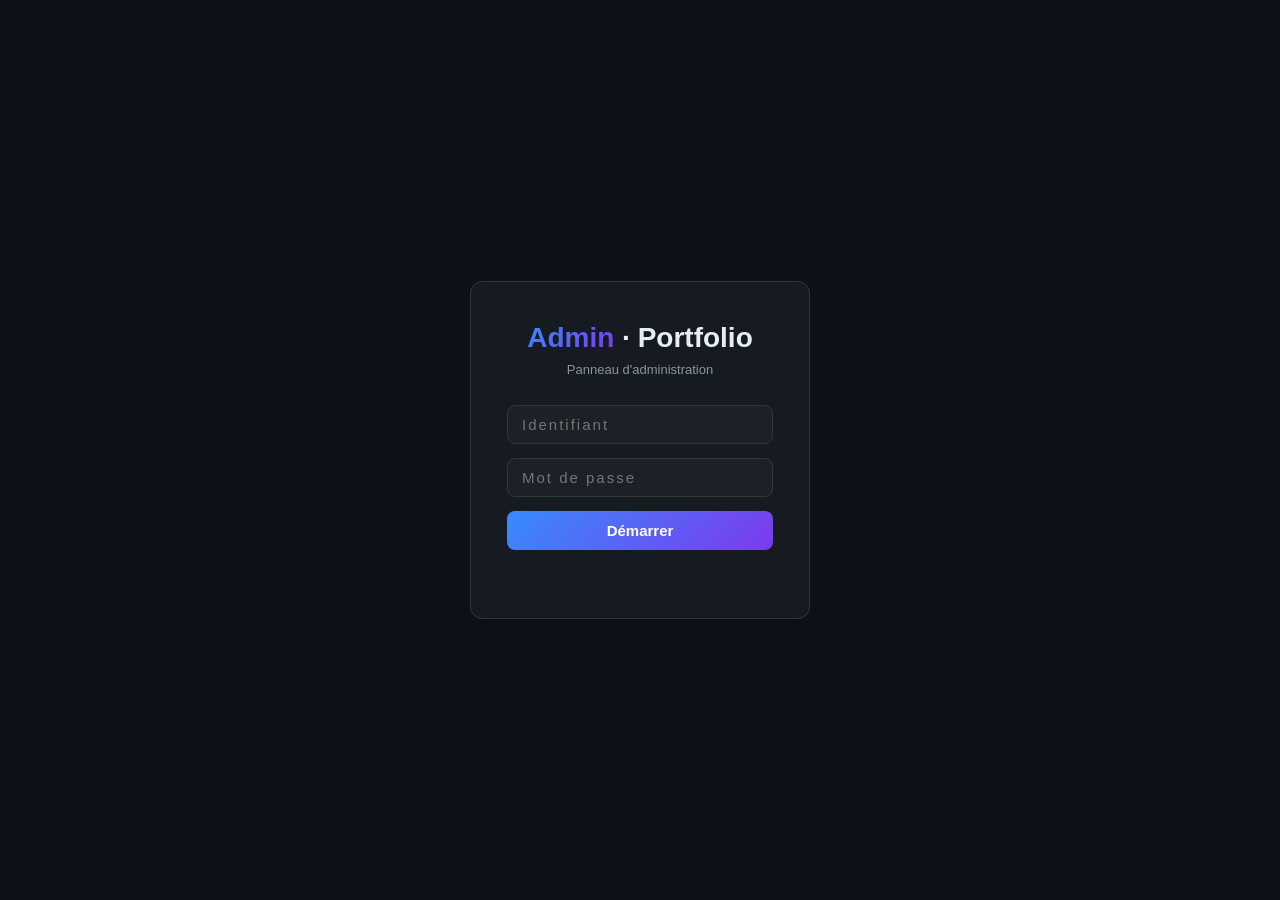
<file: admin.html>
<!DOCTYPE html>
<html lang="fr">
<head>
  <meta charset="UTF-8" />
  <meta name="viewport" content="width=device-width, initial-scale=1.0" />
  <meta name="robots" content="noindex, nofollow" />
  <title>Admin — Portfolio Raphael TILACDHARY JEAN</title>
  <style>
    *, *::before, *::after { box-sizing: border-box; margin: 0; padding: 0; }
    :root {
      --bg: #0d1117;
      --surface: #161b22;
      --surface2: #1c2128;
      --border: #30363d;
      --primary: #388bfd;
      --primary-h: #58a6ff;
      --accent: #3fb950;
      --warn: #d29922;
      --danger: #f85149;
      --text: #e6edf3;
      --muted: #8b949e;
      --gradient: linear-gradient(135deg, #388bfd 0%, #7c3aed 100%);
      --sidebar-w: 230px;
    }
    body { background: var(--bg); color: var(--text); font-family: -apple-system, BlinkMacSystemFont, 'Segoe UI', sans-serif; font-size: 14px; min-height: 100vh; }

    /* ── Login ── */
    #loginScreen {
      display: flex; align-items: center; justify-content: center;
      min-height: 100vh; background: var(--bg);
    }
    .login-card {
      background: var(--surface); border: 1px solid var(--border); border-radius: 12px;
      padding: 40px 36px; width: 340px; text-align: center;
    }
    .login-logo { font-size: 28px; font-weight: 700; margin-bottom: 8px; }
    .login-logo span { background: var(--gradient); -webkit-background-clip: text; -webkit-text-fill-color: transparent; }
    .login-sub { color: var(--muted); margin-bottom: 28px; font-size: 13px; }
    .login-input {
      width: 100%; padding: 10px 14px; background: var(--surface2);
      border: 1px solid var(--border); border-radius: 8px; color: var(--text);
      font-size: 15px; outline: none; margin-bottom: 14px; letter-spacing: 2px;
      transition: border-color .2s;
    }
    .login-input:focus { border-color: var(--primary); }
    .login-btn {
      width: 100%; padding: 11px; background: var(--gradient); border: none;
      border-radius: 8px; color: #fff; font-size: 15px; font-weight: 600;
      cursor: pointer; transition: opacity .2s;
    }
    .login-btn:hover { opacity: .88; }
    .login-error { color: var(--danger); font-size: 13px; margin-top: 10px; min-height: 18px; }

    /* ── Admin layout ── */
    #adminApp { display: none; }
    .admin-layout { display: flex; min-height: 100vh; }

    /* ── Sidebar ── */
    .sidebar {
      width: var(--sidebar-w); background: var(--surface); border-right: 1px solid var(--border);
      display: flex; flex-direction: column; position: fixed; top: 0; left: 0; height: 100vh;
      z-index: 100;
    }
    .sidebar-logo {
      padding: 20px 18px 16px; font-weight: 700; font-size: 15px;
      border-bottom: 1px solid var(--border);
      background: var(--gradient); -webkit-background-clip: text; -webkit-text-fill-color: transparent;
    }
    .sidebar-nav { flex: 1; padding: 10px 0; overflow-y: auto; }
    .nav-item {
      display: flex; align-items: center; gap: 10px; padding: 10px 18px;
      cursor: pointer; border-radius: 0; transition: background .15s; color: var(--muted);
      font-size: 14px; border: none; background: none; width: 100%; text-align: left;
    }
    .nav-item:hover { background: var(--surface2); color: var(--text); }
    .nav-item.active { background: rgba(56,139,253,.15); color: var(--primary); font-weight: 600; }
    .nav-icon { font-size: 16px; min-width: 20px; }
    .sidebar-bottom {
      padding: 14px; border-top: 1px solid var(--border); display: flex; flex-direction: column; gap: 8px;
    }
    .sidebar-bottom a, .sidebar-bottom button {
      display: block; width: 100%; padding: 8px 12px; border-radius: 7px; font-size: 13px;
      text-align: center; text-decoration: none; cursor: pointer;
      transition: opacity .2s;
    }
    .btn-logout {
      background: rgba(248,81,73,.15); border: 1px solid rgba(248,81,73,.35);
      color: var(--danger); font-weight: 600;
    }
    .btn-logout:hover { opacity: .8; }
    .btn-view {
      background: rgba(56,139,253,.12); border: 1px solid rgba(56,139,253,.3);
      color: var(--primary); font-weight: 500;
    }
    .btn-view:hover { opacity: .8; }

    /* ── Main content ── */
    .main-content {
      margin-left: var(--sidebar-w); flex: 1; padding: 28px 32px;
      max-width: calc(100vw - var(--sidebar-w)); overflow-x: hidden;
    }
    .section-title { font-size: 22px; font-weight: 700; margin-bottom: 6px; }
    .section-sub { color: var(--muted); font-size: 13px; margin-bottom: 24px; }

    /* ── Cards ── */
    .card {
      background: var(--surface); border: 1px solid var(--border); border-radius: 10px;
      padding: 20px 22px; margin-bottom: 18px;
    }
    .card-title { font-weight: 600; font-size: 15px; margin-bottom: 14px; }

    /* ── Tunnel section ── */
    .tunnel-status-card {
      background: var(--surface); border: 1px solid var(--border); border-radius: 12px;
      padding: 28px; display: flex; align-items: center; gap: 18px; margin-bottom: 20px;
    }
    .status-dot { width: 14px; height: 14px; border-radius: 50%; flex-shrink: 0; }
    .status-dot.red { background: var(--danger); box-shadow: 0 0 8px var(--danger); }
    .status-dot.yellow { background: var(--warn); box-shadow: 0 0 8px var(--warn); animation: pulse 1s infinite; }
    .status-dot.green { background: var(--accent); box-shadow: 0 0 8px var(--accent); }
    @keyframes pulse { 0%,100%{opacity:1}50%{opacity:.4} }
    .status-text { font-size: 18px; font-weight: 600; }
    .status-sub { color: var(--muted); font-size: 13px; margin-top: 2px; }
    .tunnel-url-box {
      background: var(--surface2); border: 1px solid var(--accent); border-radius: 8px;
      padding: 14px 18px; font-family: monospace; font-size: 15px; color: var(--accent);
      margin-bottom: 16px; word-break: break-all;
    }
    .tunnel-actions { display: flex; gap: 10px; flex-wrap: wrap; }
    .btn { padding: 10px 20px; border-radius: 8px; font-size: 14px; font-weight: 600; cursor: pointer; border: none; transition: opacity .2s; }
    .btn:hover { opacity: .85; }
    .btn-primary { background: var(--gradient); color: #fff; }
    .btn-success { background: var(--accent); color: #0d1117; }
    .btn-danger { background: var(--danger); color: #fff; }
    .btn-outline { background: transparent; border: 1px solid var(--border); color: var(--text); }
    .btn-sm { padding: 6px 12px; font-size: 13px; }
    .spinner {
      display: inline-block; width: 18px; height: 18px; border: 2px solid rgba(255,255,255,.3);
      border-top-color: #fff; border-radius: 50%; animation: spin .6s linear infinite; vertical-align: middle;
    }
    @keyframes spin { to { transform: rotate(360deg); } }
    .tunnel-error-msg {
      background: rgba(248,81,73,.1); border: 1px solid rgba(248,81,73,.35);
      border-radius: 8px; padding: 14px; color: var(--danger); font-size: 13px; line-height: 1.6;
    }
    .tunnel-error-msg a { color: var(--primary); }

    /* ── Projects list ── */
    .proj-list { display: flex; flex-direction: column; gap: 10px; }
    .proj-row {
      background: var(--surface2); border: 1px solid var(--border); border-radius: 8px;
      padding: 12px 14px; display: flex; align-items: center; gap: 12px;
      cursor: grab; transition: box-shadow .15s;
    }
    .proj-row.drag-over { box-shadow: 0 0 0 2px var(--primary); }
    .drag-handle { color: var(--muted); font-size: 18px; cursor: grab; user-select: none; }
    .proj-icon { font-size: 20px; min-width: 28px; text-align: center; }
    .proj-info { flex: 1; min-width: 0; }
    .proj-title-row { font-weight: 600; font-size: 14px; }
    .proj-cats { display: flex; gap: 5px; margin-top: 4px; flex-wrap: wrap; }
    .cat-badge {
      background: rgba(56,139,253,.15); border: 1px solid rgba(56,139,253,.3);
      color: var(--primary); border-radius: 4px; padding: 1px 7px; font-size: 11px;
    }
    .proj-actions { display: flex; align-items: center; gap: 8px; }
    /* Toggle switch */
    .toggle-wrap { display: flex; align-items: center; gap: 6px; }
    .toggle { position: relative; display: inline-block; width: 38px; height: 22px; }
    .toggle input { opacity: 0; width: 0; height: 0; }
    .toggle-slider {
      position: absolute; cursor: pointer; top: 0; left: 0; right: 0; bottom: 0;
      background: var(--border); border-radius: 22px; transition: .2s;
    }
    .toggle-slider::before {
      position: absolute; content: ""; height: 16px; width: 16px; left: 3px; bottom: 3px;
      background: var(--text); border-radius: 50%; transition: .2s;
    }
    input:checked + .toggle-slider { background: var(--accent); }
    input:checked + .toggle-slider::before { transform: translateX(16px); }
    .toggle-lbl { font-size: 12px; color: var(--muted); }
    .btn-edit { background: rgba(56,139,253,.15); border: 1px solid rgba(56,139,253,.3); color: var(--primary); }
    .btn-delete { background: rgba(248,81,73,.12); border: 1px solid rgba(248,81,73,.3); color: var(--danger); }
    .add-proj-btn { margin-bottom: 16px; }

    /* ── Modal ── */
    .modal-overlay {
      position: fixed; inset: 0; background: rgba(0,0,0,.7); z-index: 999;
      display: flex; align-items: flex-start; justify-content: center;
      padding: 24px 16px; overflow-y: auto;
    }
    .modal-box {
      background: var(--surface); border: 1px solid var(--border); border-radius: 12px;
      width: 100%; max-width: 680px; padding: 28px; position: relative;
      margin: auto;
    }
    .modal-title { font-size: 18px; font-weight: 700; margin-bottom: 22px; }
    .modal-close {
      position: absolute; top: 16px; right: 16px; background: none; border: none;
      color: var(--muted); font-size: 20px; cursor: pointer; line-height: 1;
    }
    .modal-close:hover { color: var(--text); }
    .form-group { margin-bottom: 16px; }
    .form-label { display: block; font-size: 13px; color: var(--muted); margin-bottom: 6px; font-weight: 500; }
    .form-input, .form-textarea, .form-select {
      width: 100%; padding: 9px 12px; background: var(--surface2);
      border: 1px solid var(--border); border-radius: 7px; color: var(--text);
      font-size: 14px; outline: none; transition: border-color .15s; font-family: inherit;
    }
    .form-input:focus, .form-textarea:focus, .form-select:focus { border-color: var(--primary); }
    .form-textarea { resize: vertical; min-height: 80px; }
    .form-row { display: grid; grid-template-columns: 1fr 1fr; gap: 14px; }
    .checkbox-grid { display: flex; gap: 10px; flex-wrap: wrap; margin-top: 4px; }
    .checkbox-item { display: flex; align-items: center; gap: 6px; cursor: pointer; font-size: 13px; }
    .checkbox-item input { accent-color: var(--primary); }
    /* Tag input */
    .tag-input-wrap {
      background: var(--surface2); border: 1px solid var(--border); border-radius: 7px;
      padding: 6px 8px; display: flex; flex-wrap: wrap; gap: 6px; min-height: 40px;
      cursor: text;
    }
    .tag-input-wrap:focus-within { border-color: var(--primary); }
    .tag-chip {
      background: rgba(56,139,253,.2); border: 1px solid rgba(56,139,253,.4);
      color: var(--primary); border-radius: 5px; padding: 2px 8px; font-size: 12px;
      display: flex; align-items: center; gap: 4px; cursor: pointer;
    }
    .tag-chip:hover { background: rgba(248,81,73,.2); border-color: rgba(248,81,73,.4); color: var(--danger); }
    .tag-input {
      border: none; background: none; color: var(--text); font-size: 13px;
      outline: none; min-width: 80px; flex: 1;
    }
    /* Dynamic rows */
    .dyn-rows { display: flex; flex-direction: column; gap: 8px; }
    .dyn-row { display: flex; align-items: center; gap: 8px; }
    .dyn-row .form-input { flex: 1; }
    .btn-remove-row {
      background: rgba(248,81,73,.12); border: 1px solid rgba(248,81,73,.3);
      color: var(--danger); border-radius: 5px; padding: 5px 10px; cursor: pointer;
      font-size: 13px; flex-shrink: 0;
    }
    .btn-add-row {
      background: rgba(56,139,253,.1); border: 1px solid rgba(56,139,253,.3);
      color: var(--primary); border-radius: 5px; padding: 6px 12px; cursor: pointer;
      font-size: 13px; margin-top: 6px;
    }
    .modal-footer { display: flex; gap: 10px; justify-content: flex-end; margin-top: 24px; padding-top: 18px; border-top: 1px solid var(--border); }

    /* ── Theme section ── */
    .theme-grid { display: grid; grid-template-columns: repeat(auto-fill, minmax(240px, 1fr)); gap: 14px; }
    .color-row {
      background: var(--surface2); border: 1px solid var(--border); border-radius: 8px;
      padding: 12px 14px; display: flex; align-items: center; gap: 12px;
    }
    .color-preview { width: 36px; height: 36px; border-radius: 7px; border: 1px solid var(--border); flex-shrink: 0; cursor: pointer; }
    .color-info { flex: 1; min-width: 0; }
    .color-lbl { font-size: 12px; color: var(--muted); margin-bottom: 4px; }
    .color-hex {
      background: var(--surface); border: 1px solid var(--border); border-radius: 5px;
      color: var(--text); font-family: monospace; font-size: 13px;
      padding: 4px 8px; width: 100%; outline: none;
    }
    .color-hex:focus { border-color: var(--primary); }
    .preset-bar { display: flex; gap: 8px; flex-wrap: wrap; margin-bottom: 18px; }
    .preset-btn {
      background: var(--surface2); border: 1px solid var(--border); border-radius: 7px;
      padding: 7px 14px; font-size: 13px; color: var(--text); cursor: pointer;
    }
    .preset-btn:hover { border-color: var(--primary); color: var(--primary); }
    .preview-toggle-row { display: flex; align-items: center; gap: 10px; margin-bottom: 18px; font-size: 14px; }

    /* ── Fields section (Hero / About) ── */
    .fields-grid { display: grid; grid-template-columns: 1fr 1fr; gap: 14px; }
    @media (max-width: 600px) { .fields-grid, .form-row { grid-template-columns: 1fr; } }

    /* ── Security section ── */
    .security-card { max-width: 420px; }

    /* ── Toast ── */
    #adminToast {
      position: fixed; bottom: 24px; right: 24px; z-index: 9999;
      background: var(--surface2); border: 1px solid var(--border); border-radius: 9px;
      padding: 13px 20px; font-size: 14px; color: var(--text);
      box-shadow: 0 4px 20px rgba(0,0,0,.5);
      transform: translateY(80px); opacity: 0; transition: all .3s; pointer-events: none;
    }
    #adminToast.show { transform: translateY(0); opacity: 1; }
    #adminToast.success { border-color: var(--accent); }
    #adminToast.error { border-color: var(--danger); }

    /* ── Save button ── */
    .save-btn-row { margin-top: 20px; display: flex; gap: 10px; }
  </style>
</head>
<body>

<!-- ═══════════════════════════════════════════════════════
     LOGIN SCREEN
═══════════════════════════════════════════════════════ -->
<div id="loginScreen">
  <div class="login-card">
    <div class="login-logo"><span>Admin</span> · Portfolio</div>
    <div class="login-sub">Panneau d'administration</div>
    <input id="loginUser" class="login-input" type="text" placeholder="Identifiant" autocomplete="username" />
    <input id="loginPwd" class="login-input" type="password" placeholder="Mot de passe" autocomplete="current-password" />
    <button class="login-btn" onclick="doLogin()">Démarrer</button>
    <div id="loginError" class="login-error"></div>
  </div>
</div>

<!-- ═══════════════════════════════════════════════════════
     ADMIN APP
═══════════════════════════════════════════════════════ -->
<div id="adminApp">
  <div class="admin-layout">

    <!-- Sidebar -->
    <aside class="sidebar">
      <div class="sidebar-logo">Admin · Portfolio</div>
      <nav class="sidebar-nav">
        <button class="nav-item active" onclick="showSection('rapport')">
          <span class="nav-icon">📄</span> Rapport de stage
        </button>
        <button class="nav-item" onclick="showSection('projets')">
          <span class="nav-icon">📋</span> Projets
        </button>
        <button class="nav-item" onclick="showSection('theme')">
          <span class="nav-icon">🎨</span> Thème
        </button>
        <button class="nav-item" onclick="showSection('hero')">
          <span class="nav-icon">🏠</span> Héro
        </button>
        <button class="nav-item" onclick="showSection('about')">
          <span class="nav-icon">👤</span> À propos
        </button>
        <button class="nav-item" onclick="showSection('security')">
          <span class="nav-icon">🔑</span> Sécurité
        </button>
      </nav>
      <div class="sidebar-bottom">
        <a href="." target="_blank" class="btn-view">🌐 Voir le portfolio</a>
        <button onclick="doLogout()" class="btn-logout">Déconnexion</button>
      </div>
    </aside>

    <!-- Main -->
    <main class="main-content" id="mainContent">
      <p style="color:var(--muted)">Chargement…</p>
    </main>

  </div>
</div>

<!-- Modal projet -->
<div id="projModal" class="modal-overlay" style="display:none" onclick="if(event.target===this)closeProjModal()">
  <div class="modal-box">
    <button class="modal-close" onclick="closeProjModal()">✕</button>
    <div class="modal-title" id="projModalTitle">Modifier le projet</div>
    <div id="projModalBody"></div>
    <div class="modal-footer">
      <button class="btn btn-outline" onclick="closeProjModal()">Annuler</button>
      <button class="btn btn-primary" onclick="saveProjModal()">Enregistrer</button>
    </div>
  </div>
</div>

<!-- Toast -->
<div id="adminToast"></div>

<script>
/* ═══════════════════════════════════════════════════════
   STATE
═══════════════════════════════════════════════════════ */
let config = null;
let token = sessionStorage.getItem('admin_token');
let currentSection = 'rapport';
let _editingProjIdx = null;
let _livePreview = false;

/* ═══════════════════════════════════════════════════════
   API HELPERS
═══════════════════════════════════════════════════════ */
async function apiGet(path) {
  const r = await fetch(path, { headers: { 'Authorization': 'Bearer ' + token } });
  return r.json();
}
async function apiPost(path, data) {
  const r = await fetch(path, {
    method: 'POST',
    headers: { 'Content-Type': 'application/json', 'Authorization': 'Bearer ' + token },
    body: JSON.stringify(data),
  });
  return r.json();
}

/* ═══════════════════════════════════════════════════════
   SAVE CONFIG
═══════════════════════════════════════════════════════ */
async function saveConfig() {
  try {
    const res = await apiPost('api/config', config);
    if (res.ok) toast('✅ Configuration sauvegardée', 'success');
    else toast('❌ ' + (res.error || 'Erreur'), 'error');
  } catch(e) {
    toast('❌ Erreur réseau', 'error');
  }
}

/* ═══════════════════════════════════════════════════════
   TOAST
═══════════════════════════════════════════════════════ */
function toast(msg, type='success') {
  const el = document.getElementById('adminToast');
  el.textContent = msg;
  el.className = 'show ' + type;
  clearTimeout(el._t);
  el._t = setTimeout(() => { el.className = ''; }, 3000);
}

/* ═══════════════════════════════════════════════════════
   LOGIN / LOGOUT
═══════════════════════════════════════════════════════ */
document.getElementById('loginPwd').addEventListener('keydown', e => {
  if (e.key === 'Enter') doLogin();
});

async function doLogin() {
  const user = document.getElementById('loginUser').value;
  const pwd = document.getElementById('loginPwd').value;
  document.getElementById('loginError').textContent = '';
  try {
    const r = await fetch('api/auth', {
      method: 'POST',
      headers: { 'Content-Type': 'application/json' },
      body: JSON.stringify({ username: user, password: pwd }),
    });
    const data = await r.json();
    if (data.token) {
      token = data.token;
      sessionStorage.setItem('admin_token', token);
      await loadAndShowAdmin();
    } else {
      // Le serveur précise la raison (identifiants faux, ou trop de
      // tentatives : blocage temporaire anti-bruteforce, HTTP 429).
      document.getElementById('loginError').textContent = '❌ ' + (data.error || 'Identifiant ou mot de passe incorrect');
    }
  } catch(e) {
    document.getElementById('loginError').textContent = '❌ Erreur de connexion';
  }
}

async function doLogout() {
  await fetch('api/logout', { method: 'POST', headers: { 'Authorization': 'Bearer ' + token } });
  sessionStorage.removeItem('admin_token');
  token = null;
  document.getElementById('adminApp').style.display = 'none';
  document.getElementById('loginScreen').style.display = 'flex';
  document.getElementById('loginPwd').value = '';
}

/* ═══════════════════════════════════════════════════════
   INIT
═══════════════════════════════════════════════════════ */
async function loadAndShowAdmin() {
  try {
    config = await apiGet('api/config');
    document.getElementById('loginScreen').style.display = 'none';
    document.getElementById('adminApp').style.display = 'block';
    showSection('rapport');
  } catch(e) {
    document.getElementById('loginError').textContent = '❌ Impossible de charger la configuration';
  }
}

window.addEventListener('load', async () => {
  if (token) {
    try {
      config = await apiGet('api/config');
      if (config && !config.error) {
        document.getElementById('loginScreen').style.display = 'none';
        document.getElementById('adminApp').style.display = 'block';
        showSection('rapport');
        return;
      }
    } catch(e) {}
    sessionStorage.removeItem('admin_token');
    token = null;
  }
});

/* ═══════════════════════════════════════════════════════
   NAVIGATION
═══════════════════════════════════════════════════════ */
function showSection(name) {
  currentSection = name;
  // Update nav
  document.querySelectorAll('.nav-item').forEach(el => el.classList.remove('active'));
  const btns = document.querySelectorAll('.nav-item');
  btns.forEach(b => { if (b.textContent.trim().toLowerCase().includes(name.substring(0,4).toLowerCase()) ||
    (name==='rapport'&&b.textContent.includes('Rapport'))||(name==='projets'&&b.textContent.includes('Projets'))||
    (name==='theme'&&b.textContent.includes('Thème'))||(name==='hero'&&b.textContent.includes('Héro'))||
    (name==='about'&&b.textContent.includes('propos'))||(name==='security'&&b.textContent.includes('curité'))
  ) b.classList.add('active'); });

  const main = document.getElementById('mainContent');
  switch(name) {
    case 'rapport':  main.innerHTML = renderRapport();  break;
    case 'projets':  main.innerHTML = renderProjets();  bindProjets();     break;
    case 'theme':    main.innerHTML = renderTheme();    bindTheme();       break;
    case 'hero':     main.innerHTML = renderHero();     break;
    case 'about':    main.innerHTML = renderAbout();    break;
    case 'security': main.innerHTML = renderSecurity(); break;
  }
}

/* ═══════════════════════════════════════════════════════
   RAPPORT DE STAGE SECTION
═══════════════════════════════════════════════════════ */
function renderRapport() {
  const r = config.rapport || {};
  return `
    <div class="section-title">📄 Rapport de stage</div>
    <div class="section-sub">Titre, description et fichier téléchargeable par les visiteurs</div>
    <div class="card">
      <div class="form-group">
        <label class="form-label">Titre</label>
        <input id="rapTitle" class="form-input" value="${escAttr(r.title||'')}">
      </div>
      <div class="form-group">
        <label class="form-label">Description</label>
        <textarea id="rapDesc" class="form-textarea">${escAttr(r.description||'')}</textarea>
      </div>
      <div class="form-group">
        <label class="form-label">Fichier actuel</label>
        <div style="color:var(--muted);font-size:13px">
          ${r.filename ? `📎 ${escAttr(r.filename)} ${r.size ? '(' + Math.round(r.size/1024) + ' Ko)' : ''} — mis à jour le ${escAttr(r.updated||'?')}` : 'Aucun fichier'}
        </div>
      </div>
      <div class="form-group">
        <label class="form-label">Remplacer le fichier (.pdf ou .docx)</label>
        <input id="rapFile" class="form-input" type="file" accept=".pdf,.docx">
      </div>
      <div class="save-btn-row">
        <button class="btn btn-primary" onclick="saveRapport()">Enregistrer</button>
      </div>
      <div id="rapError" style="color:var(--danger);font-size:13px;margin-top:8px;min-height:18px"></div>
    </div>
  `;
}

function _fileToBase64(file) {
  return new Promise((resolve, reject) => {
    const reader = new FileReader();
    reader.onload = () => resolve(reader.result.split(',')[1]);
    reader.onerror = reject;
    reader.readAsDataURL(file);
  });
}

async function saveRapport() {
  const err = document.getElementById('rapError');
  err.textContent = '';
  const payload = {
    title: document.getElementById('rapTitle').value,
    description: document.getElementById('rapDesc').value,
  };
  const fileInput = document.getElementById('rapFile');
  if (fileInput.files && fileInput.files[0]) {
    const file = fileInput.files[0];
    payload.filename = file.name;
    try {
      payload.content_base64 = await _fileToBase64(file);
    } catch (e) {
      err.textContent = '❌ Impossible de lire le fichier';
      return;
    }
  }
  const res = await apiPost('api/report', payload).catch(() => null);
  if (res && res.ok) {
    config.rapport = res.rapport;
    toast('✅ Rapport de stage mis à jour', 'success');
    showSection('rapport');
  } else {
    err.textContent = '❌ ' + ((res && res.error) || 'Erreur lors de la sauvegarde');
  }
}

/* ═══════════════════════════════════════════════════════
   PROJETS SECTION
═══════════════════════════════════════════════════════ */
const PROJECT_CAT_LABELS = {
  python: 'Python',
  java: 'Java',
  web: 'Web',
  database: 'Base de données',
  security: 'Cybersécurité',
  grand: 'Grand projet',
};
function renderProjets() {
  const projects = config.projects || [];
  const rows = projects.map((p, i) => `
    <div class="proj-row" draggable="true" data-idx="${i}">
      <span class="drag-handle">⠿</span>
      <span class="proj-icon">${p.icon || '📁'}</span>
      <div class="proj-info">
        <div class="proj-title-row">${escHtml(p.title || '')}</div>
        <div class="proj-cats">
          ${(p.categories||[]).map(c => `<span class="cat-badge">${escHtml(PROJECT_CAT_LABELS[c] || c)}</span>`).join('')}
        </div>
      </div>
      <div class="proj-actions">
        <label class="toggle" title="Visible">
          <input type="checkbox" ${p.visible!==false?'checked':''} onchange="toggleVisible(${i},this.checked)">
          <span class="toggle-slider"></span>
        </label>
        <button class="btn btn-sm btn-edit" onclick="openProjModal(${i})">✏️ Modifier</button>
        <button class="btn btn-sm btn-delete" onclick="deleteProj(${i})">🗑️</button>
      </div>
    </div>
  `).join('');

  return `
    <div class="section-title">📋 Projets</div>
    <div class="section-sub">Gérer et réordonner les projets du portfolio</div>
    <button class="btn btn-primary add-proj-btn" onclick="openProjModal(-1)">+ Ajouter un projet</button>
    <div class="proj-list" id="projList">${rows}</div>
  `;
}

function bindProjets() {
  const list = document.getElementById('projList');
  if (!list) return;
  let dragIdx = null;
  list.querySelectorAll('.proj-row').forEach(row => {
    row.addEventListener('dragstart', e => {
      dragIdx = parseInt(row.dataset.idx);
      e.dataTransfer.effectAllowed = 'move';
    });
    row.addEventListener('dragover', e => {
      e.preventDefault();
      list.querySelectorAll('.proj-row').forEach(r => r.classList.remove('drag-over'));
      row.classList.add('drag-over');
    });
    row.addEventListener('dragleave', () => row.classList.remove('drag-over'));
    row.addEventListener('drop', e => {
      e.preventDefault();
      row.classList.remove('drag-over');
      const toIdx = parseInt(row.dataset.idx);
      if (dragIdx !== null && dragIdx !== toIdx) {
        const arr = config.projects;
        const [item] = arr.splice(dragIdx, 1);
        arr.splice(toIdx, 0, item);
        saveConfig().then(() => showSection('projets'));
      }
    });
  });
}

function toggleVisible(idx, val) {
  config.projects[idx].visible = val;
  saveConfig();
}

function deleteProj(idx) {
  const p = config.projects[idx];
  if (!confirm(`Supprimer le projet "${p.title}" ?`)) return;
  config.projects.splice(idx, 1);
  saveConfig().then(() => showSection('projets'));
}

/* ── Project Modal ── */
function openProjModal(idx) {
  _editingProjIdx = idx;
  const isNew = idx === -1;
  const p = isNew ? {
    id: 'new-project', featured: false, visible: true, icon: '📁',
    title: '', description: '', techs: [], kpis: [], competences: [], links: [], categories: []
  } : { ...config.projects[idx], techs: [...(config.projects[idx].techs||[])],
        kpis: (config.projects[idx].kpis||[]).map(k=>({...k})),
        competences: [...(config.projects[idx].competences||[])],
        links: (config.projects[idx].links||[]).map(l=>({...l})),
        categories: [...(config.projects[idx].categories||[])] };

  document.getElementById('projModalTitle').textContent = isNew ? '+ Ajouter un projet' : '✏️ Modifier le projet';

  const catList = [
    ['python', 'Python'],
    ['java', 'Java'],
    ['web', 'Web'],
    ['database', 'Base de données'],
    ['security', 'Cybersécurité'],
    ['grand', 'Grand projet'],
  ];
  const techsHtml = (p.techs||[]).map(t => `<span class="tag-chip" onclick="removeTag(this)">${escHtml(t)}</span>`).join('');
  const kpisHtml = (p.kpis||[]).map(k => `
    <div class="dyn-row">
      <input class="form-input kpi-val" placeholder="Valeur" value="${escAttr(k.value||'')}">
      <input class="form-input kpi-lbl" placeholder="Libellé" value="${escAttr(k.label||'')}">
      <button class="btn-remove-row" onclick="this.parentElement.remove()">✕</button>
    </div>`).join('');
  const compsHtml = (p.competences||[]).map(c => `
    <div class="dyn-row">
      <input class="form-input comp-val" placeholder="Ex: B2.1 Développement applicatif" value="${escAttr(c||'')}">
      <button class="btn-remove-row" onclick="this.parentElement.remove()">✕</button>
    </div>`).join('');
  const linksHtml = (p.links||[]).map(l => `
    <div class="dyn-row" style="flex-wrap:wrap;gap:6px">
      <input class="form-input link-lbl" placeholder="Libellé (ex: 📄 app.py)" value="${escAttr(l.label||'')}">
      <input class="form-input link-path" placeholder="Chemin dans cours/ (ex : BTS SIO COURS/…/fichier.java)" value="${escAttr(l.path||'')}">
      <select class="form-select link-style" style="width:auto;flex:0 0 auto">
        <option value="main" ${l.style==='main'?'selected':''}>Principal</option>
        <option value="sec" ${l.style==='sec'?'selected':''}>Secondaire</option>
      </select>
      <button class="btn-remove-row" onclick="this.parentElement.remove()">✕</button>
    </div>`).join('');

  document.getElementById('projModalBody').innerHTML = `
    <div class="form-row">
      <div class="form-group">
        <label class="form-label">Icône (emoji)</label>
        <input id="pIcon" class="form-input" value="${escAttr(p.icon||'📁')}" maxlength="4">
      </div>
      <div class="form-group">
        <label class="form-label">ID</label>
        <input id="pId" class="form-input" value="${escAttr(p.id||'')}">
      </div>
    </div>
    <div class="form-group">
      <label class="form-label">Titre</label>
      <input id="pTitle" class="form-input" value="${escAttr(p.title||'')}">
    </div>
    <div class="form-group">
      <label class="form-label">Description</label>
      <textarea id="pDesc" class="form-textarea">${escHtml(p.description||'')}</textarea>
    </div>
    <div class="form-group">
      <label class="form-label">Catégories</label>
      <div class="checkbox-grid">
        ${catList.map(([id, label])=>`<label class="checkbox-item"><input type="checkbox" class="cat-check" value="${id}" ${(p.categories||[]).includes(id)?'checked':''}> ${label}</label>`).join('')}
      </div>
    </div>
    <div class="form-row">
      <div class="form-group">
        <label class="checkbox-item" style="margin-top:8px"><input type="checkbox" id="pFeatured" ${p.featured?'checked':''}> ⭐ Mis en avant</label>
      </div>
      <div class="form-group">
        <label class="checkbox-item" style="margin-top:8px"><input type="checkbox" id="pVisible" ${p.visible!==false?'checked':''}> 👁 Visible</label>
      </div>
    </div>
    <div class="form-group">
      <label class="form-label">Libellé « mis en avant » (affiche ⭐ … à côté du titre)</label>
      <input id="pFeaturedLabel" class="form-input" value="${escAttr(p.featuredLabel||'')}" placeholder="ex. Grand projet (défaut : Projet phare)">
    </div>
    <div class="form-group">
      <label class="form-label">Technologies (Entrée pour ajouter, clic pour supprimer)</label>
      <div class="tag-input-wrap" id="techWrap" onclick="document.getElementById('techInput').focus()">
        ${techsHtml}
        <input id="techInput" class="tag-input" placeholder="Ajouter…">
      </div>
    </div>
    <div class="form-group">
      <label class="form-label">KPIs</label>
      <div class="dyn-rows" id="kpiRows">${kpisHtml}</div>
      <button class="btn-add-row" onclick="addKpiRow()">+ Ajouter un KPI</button>
    </div>
    <div class="form-group">
      <label class="form-label">Compétences BTS</label>
      <div class="dyn-rows" id="compRows">${compsHtml}</div>
      <button class="btn-add-row" onclick="addCompRow()">+ Ajouter une compétence</button>
    </div>
    <div class="form-group">
      <label class="form-label">Liens fichiers</label>
      <div class="dyn-rows" id="linkRows">${linksHtml}</div>
      <button class="btn-add-row" onclick="addLinkRow()">+ Ajouter un lien</button>
    </div>
  `;

  document.getElementById('techInput').addEventListener('keydown', e => {
    if (e.key === 'Enter') {
      e.preventDefault();
      const val = e.target.value.trim();
      if (val) {
        const chip = document.createElement('span');
        chip.className = 'tag-chip';
        chip.textContent = val;
        chip.onclick = () => removeTag(chip);
        document.getElementById('techWrap').insertBefore(chip, e.target);
        e.target.value = '';
      }
    }
  });

  document.getElementById('projModal').style.display = 'flex';
}

function removeTag(el) { el.remove(); }
function addKpiRow() {
  const row = document.createElement('div');
  row.className = 'dyn-row';
  row.innerHTML = `<input class="form-input kpi-val" placeholder="Valeur"><input class="form-input kpi-lbl" placeholder="Libellé"><button class="btn-remove-row" onclick="this.parentElement.remove()">✕</button>`;
  document.getElementById('kpiRows').appendChild(row);
}
function addCompRow() {
  const row = document.createElement('div');
  row.className = 'dyn-row';
  row.innerHTML = `<input class="form-input comp-val" placeholder="Ex: B2.1 Développement applicatif"><button class="btn-remove-row" onclick="this.parentElement.remove()">✕</button>`;
  document.getElementById('compRows').appendChild(row);
}
function addLinkRow() {
  const row = document.createElement('div');
  row.className = 'dyn-row';
  row.style.cssText = 'flex-wrap:wrap;gap:6px';
  row.innerHTML = `<input class="form-input link-lbl" placeholder="Libellé"><input class="form-input link-path" placeholder="Chemin dans cours/ (ex : BTS SIO COURS/…/fichier.java)"><select class="form-select link-style" style="width:auto;flex:0 0 auto"><option value="main">Principal</option><option value="sec">Secondaire</option></select><button class="btn-remove-row" onclick="this.parentElement.remove()">✕</button>`;
  document.getElementById('linkRows').appendChild(row);
}

function closeProjModal() {
  document.getElementById('projModal').style.display = 'none';
}

async function saveProjModal() {
  const isNew = _editingProjIdx === -1;
  const featuredLbl = document.getElementById('pFeaturedLabel').value.trim();
  const p = {
    id: document.getElementById('pId').value.trim(),
    featured: document.getElementById('pFeatured').checked,
    visible: document.getElementById('pVisible').checked,
    icon: document.getElementById('pIcon').value.trim(),
    title: document.getElementById('pTitle').value.trim(),
    description: document.getElementById('pDesc').value.trim(),
    categories: [...document.querySelectorAll('.cat-check:checked')].map(el => el.value),
    techs: [...document.querySelectorAll('#techWrap .tag-chip')].map(el => el.textContent.trim()),
    kpis: [...document.querySelectorAll('#kpiRows .dyn-row')].map(row => ({
      value: row.querySelector('.kpi-val').value.trim(),
      label: row.querySelector('.kpi-lbl').value.trim(),
    })).filter(k => k.value || k.label),
    competences: [...document.querySelectorAll('#compRows .dyn-row')].map(row => row.querySelector('.comp-val').value.trim()).filter(Boolean),
    links: [...document.querySelectorAll('#linkRows .dyn-row')].map(row => ({
      label: row.querySelector('.link-lbl').value.trim(),
      path: row.querySelector('.link-path').value.trim(),
      style: row.querySelector('.link-style').value,
    })).filter(l => l.label || l.path),
  };
  if (featuredLbl) p.featuredLabel = featuredLbl;
  if (isNew) {
    config.projects = config.projects || [];
    config.projects.push(p);
  } else {
    config.projects[_editingProjIdx] = p;
  }
  closeProjModal();
  await saveConfig();
  showSection('projets');
}

/* ═══════════════════════════════════════════════════════
   THEME SECTION
═══════════════════════════════════════════════════════ */
const THEME_FIELDS = [
  { key: 'primary',       label: '--primary' },
  { key: 'primaryH',      label: '--primary-h' },
  { key: 'accent',        label: '--accent' },
  { key: 'bg',            label: '--bg' },
  { key: 'surface',       label: '--surface' },
  { key: 'gradientStart', label: 'Gradient début' },
  { key: 'gradientEnd',   label: 'Gradient fin' },
];

const PRESETS = {
  'Terminal (défaut)': { primary:'#39ff6a', primaryH:'#6dffa0', accent:'#34e5ff', bg:'#060809', surface:'#0d1114', gradientStart:'#39ff6a', gradientEnd:'#34e5ff' },
  'GitHub Dark': { primary:'#388bfd', primaryH:'#58a6ff', accent:'#3fb950', bg:'#0d1117', surface:'#161b22', gradientStart:'#388bfd', gradientEnd:'#7c3aed' },
  'Violet':      { primary:'#a855f7', primaryH:'#c084fc', accent:'#22d3ee', bg:'#0f0f1a', surface:'#1a1a2e', gradientStart:'#a855f7', gradientEnd:'#ec4899' },
  'Vert':        { primary:'#22c55e', primaryH:'#4ade80', accent:'#f59e0b', bg:'#0a1a0f', surface:'#0f2518', gradientStart:'#22c55e', gradientEnd:'#0ea5e9' },
  'Rouge/Orange':{ primary:'#ef4444', primaryH:'#f87171', accent:'#f97316', bg:'#1a0a0a', surface:'#261010', gradientStart:'#ef4444', gradientEnd:'#f97316' },
};

function renderTheme() {
  const t = config.theme || {};
  const fieldsHtml = THEME_FIELDS.map(f => `
    <div class="color-row">
      <input type="color" class="color-preview" id="cpick-${f.key}" value="${t[f.key]||'#000000'}" oninput="syncColorInput('${f.key}')">
      <div class="color-info">
        <div class="color-lbl">${f.label}</div>
        <input class="color-hex" id="chex-${f.key}" value="${t[f.key]||''}" oninput="syncColorPick('${f.key}')">
      </div>
    </div>
  `).join('');

  const presetBtns = Object.keys(PRESETS).map(name =>
    `<button class="preset-btn" onclick="applyPreset('${name}')">${name}</button>`
  ).join('');

  return `
    <div class="section-title">🎨 Thème</div>
    <div class="section-sub">Personnaliser les couleurs du portfolio</div>
    <div class="preset-bar">${presetBtns}</div>
    <div class="preview-toggle-row">
      <label class="toggle"><input type="checkbox" id="livePreviewToggle" onchange="toggleLivePreview(this.checked)"><span class="toggle-slider"></span></label>
      <span>Aperçu en direct</span>
    </div>
    <div class="theme-grid">${fieldsHtml}</div>
    <div class="save-btn-row">
      <button class="btn btn-primary" onclick="saveTheme()">Sauvegarder le thème</button>
    </div>
  `;
}

function bindTheme() {}

function syncColorInput(key) {
  const val = document.getElementById('cpick-' + key).value;
  document.getElementById('chex-' + key).value = val;
  if (_livePreview) applyThemePreview();
}
function syncColorPick(key) {
  const val = document.getElementById('chex-' + key).value;
  if (/^#[0-9a-fA-F]{6}$/.test(val)) {
    document.getElementById('cpick-' + key).value = val;
    if (_livePreview) applyThemePreview();
  }
}
function toggleLivePreview(on) {
  _livePreview = on;
  if (on) applyThemePreview();
}
function applyThemePreview() {
  const r = document.documentElement;
  THEME_FIELDS.forEach(f => {
    const val = document.getElementById('chex-' + f.key)?.value;
    if (!val) return;
    if (f.key === 'gradientStart' || f.key === 'gradientEnd') {
      const gs = document.getElementById('chex-gradientStart')?.value || '#388bfd';
      const ge = document.getElementById('chex-gradientEnd')?.value || '#7c3aed';
      r.style.setProperty('--gradient', `linear-gradient(135deg, ${gs} 0%, ${ge} 100%)`);
    } else {
      const cssVar = '--' + (f.key === 'primaryH' ? 'primary-h' : f.key);
      r.style.setProperty(cssVar, val);
    }
  });
}
function applyPreset(name) {
  const p = PRESETS[name];
  if (!p) return;
  THEME_FIELDS.forEach(f => {
    if (p[f.key]) {
      const cp = document.getElementById('cpick-' + f.key);
      const ch = document.getElementById('chex-' + f.key);
      if (cp) cp.value = p[f.key];
      if (ch) ch.value = p[f.key];
    }
  });
  if (_livePreview) applyThemePreview();
}
async function saveTheme() {
  const t = {};
  THEME_FIELDS.forEach(f => {
    t[f.key] = document.getElementById('chex-' + f.key)?.value || '';
  });
  config.theme = t;
  await saveConfig();
}

/* ═══════════════════════════════════════════════════════
   HERO SECTION
═══════════════════════════════════════════════════════ */
function renderHero() {
  const h = config.hero || {};
  const phrasesHtml = (h.phrases||[]).map(ph => `
    <div class="dyn-row">
      <input class="form-input phrase-val" value="${escAttr(ph)}">
      <button class="btn-remove-row" onclick="this.parentElement.remove()">✕</button>
    </div>`).join('');
  const statsHtml = (h.stats||[]).map(s => `
    <div class="dyn-row">
      <input class="form-input stat-val" placeholder="Valeur" value="${escAttr(String(s.value||''))}">
      <input class="form-input stat-lbl" placeholder="Libellé" value="${escAttr(s.label||'')}">
      <button class="btn-remove-row" onclick="this.parentElement.remove()">✕</button>
    </div>`).join('');

  return `
    <div class="section-title">🏠 Héro</div>
    <div class="section-sub">Textes de la section d'accueil</div>
    <div class="card">
      <div class="form-group">
        <label class="form-label">Nom</label>
        <input id="heroName" class="form-input" value="${escAttr(h.name||'')}">
      </div>
      <div class="form-group">
        <label class="form-label">Badge</label>
        <input id="heroBadge" class="form-input" value="${escAttr(h.badge||'')}">
      </div>
      <div class="form-group">
        <label class="form-label">Description</label>
        <textarea id="heroDesc" class="form-textarea">${escHtml(h.description||'')}</textarea>
      </div>
      <div class="form-group">
        <label class="form-label">Phrases typewriter</label>
        <div class="dyn-rows" id="heroPhrasesRows">${phrasesHtml}</div>
        <button class="btn-add-row" onclick="addPhraseRow()">+ Ajouter une phrase</button>
      </div>
      <div class="form-group">
        <label class="form-label">Statistiques</label>
        <div class="dyn-rows" id="heroStatsRows">${statsHtml}</div>
        <button class="btn-add-row" onclick="addStatRow()">+ Ajouter une stat</button>
      </div>
      <div class="save-btn-row">
        <button class="btn btn-primary" onclick="saveHero()">Sauvegarder</button>
      </div>
    </div>
  `;
}
function addPhraseRow() {
  const row = document.createElement('div');
  row.className = 'dyn-row';
  row.innerHTML = `<input class="form-input phrase-val" placeholder="Phrase…"><button class="btn-remove-row" onclick="this.parentElement.remove()">✕</button>`;
  document.getElementById('heroPhrasesRows').appendChild(row);
}
function addStatRow() {
  const row = document.createElement('div');
  row.className = 'dyn-row';
  row.innerHTML = `<input class="form-input stat-val" placeholder="Valeur"><input class="form-input stat-lbl" placeholder="Libellé"><button class="btn-remove-row" onclick="this.parentElement.remove()">✕</button>`;
  document.getElementById('heroStatsRows').appendChild(row);
}
async function saveHero() {
  config.hero = config.hero || {};
  config.hero.name = document.getElementById('heroName').value.trim();
  config.hero.badge = document.getElementById('heroBadge').value.trim();
  config.hero.description = document.getElementById('heroDesc').value.trim();
  config.hero.phrases = [...document.querySelectorAll('.phrase-val')].map(i => i.value.trim()).filter(Boolean);
  config.hero.stats = [...document.querySelectorAll('#heroStatsRows .dyn-row')].map(row => ({
    value: row.querySelector('.stat-val').value.trim(),
    label: row.querySelector('.stat-lbl').value.trim(),
  })).filter(s => s.value || s.label);
  await saveConfig();
}

/* ═══════════════════════════════════════════════════════
   ABOUT SECTION
═══════════════════════════════════════════════════════ */
function renderAbout() {
  const a = config.about || {};
  return `
    <div class="section-title">👤 À propos</div>
    <div class="section-sub">Informations de profil</div>
    <div class="card">
      <div class="fields-grid">
        <div class="form-group"><label class="form-label">Localisation</label><input id="aLoc" class="form-input" value="${escAttr(a.location||'')}"></div>
        <div class="form-group"><label class="form-label">École</label><input id="aSchool" class="form-input" value="${escAttr(a.school||'')}"></div>
        <div class="form-group"><label class="form-label">Formation</label><input id="aFormation" class="form-input" value="${escAttr(a.formation||'')}"></div>
        <div class="form-group"><label class="form-label">Année</label><input id="aYear" class="form-input" value="${escAttr(a.year||'')}"></div>
        <div class="form-group"><label class="form-label">Email</label><input id="aEmail" class="form-input" value="${escAttr(a.email||'')}"></div>
        <div class="form-group"><label class="form-label">Recherche</label><input id="aSearch" class="form-input" value="${escAttr(a.search||'')}"></div>
        <div class="form-group"><label class="form-label">LinkedIn (URL)</label><input id="aLinkedin" class="form-input" value="${escAttr(a.linkedin||'')}"></div>
        <div class="form-group"><label class="form-label">GitHub (URL)</label><input id="aGithub" class="form-input" value="${escAttr(a.github||'')}"></div>
      </div>
      <div class="save-btn-row">
        <button class="btn btn-primary" onclick="saveAbout()">Sauvegarder</button>
      </div>
    </div>
  `;
}
async function saveAbout() {
  config.about = {
    location: document.getElementById('aLoc').value.trim(),
    school: document.getElementById('aSchool').value.trim(),
    formation: document.getElementById('aFormation').value.trim(),
    year: document.getElementById('aYear').value.trim(),
    email: document.getElementById('aEmail').value.trim(),
    search: document.getElementById('aSearch').value.trim(),
    linkedin: document.getElementById('aLinkedin').value.trim(),
    github: document.getElementById('aGithub').value.trim(),
  };
  await saveConfig();
}

/* ═══════════════════════════════════════════════════════
   SECURITY SECTION
═══════════════════════════════════════════════════════ */
function renderSecurity() {
  const currentUser = (config.admin || {}).username || '';
  return `
    <div class="section-title">🔑 Sécurité</div>
    <div class="section-sub">Changer l'identifiant et/ou le mot de passe administrateur</div>
    <div class="card security-card">
      <div class="form-group">
        <label class="form-label">Mot de passe actuel</label>
        <input id="secCurrent" class="form-input" type="password" placeholder="Mot de passe actuel" autocomplete="current-password">
      </div>
      <div class="form-group">
        <label class="form-label">Nouvel identifiant</label>
        <input id="secUser" class="form-input" value="${escAttr(currentUser)}" autocomplete="username">
      </div>
      <div class="form-group">
        <label class="form-label">Nouveau mot de passe</label>
        <input id="secNew" class="form-input" type="password" placeholder="12 caractères minimum — laisser vide pour ne pas changer" autocomplete="new-password">
      </div>
      <div class="form-group">
        <label class="form-label">Confirmer</label>
        <input id="secConfirm" class="form-input" type="password" placeholder="Confirmer le nouveau mot de passe" autocomplete="new-password">
      </div>
      <div class="save-btn-row">
        <button class="btn btn-primary" onclick="savePassword()">Enregistrer</button>
      </div>
      <div id="secError" style="color:var(--danger);font-size:13px;margin-top:8px;min-height:18px"></div>
    </div>
  `;
}
async function savePassword() {
  const current = document.getElementById('secCurrent').value;
  const newUser = document.getElementById('secUser').value.trim();
  const nw = document.getElementById('secNew').value;
  const confirm = document.getElementById('secConfirm').value;
  const err = document.getElementById('secError');
  err.textContent = '';
  if (!current) { err.textContent = '❌ Renseigne le mot de passe actuel'; return; }
  if (nw && nw !== confirm) { err.textContent = '❌ Les nouveaux mots de passe ne correspondent pas'; return; }
  const res = await apiPost('api/admin/credentials', {
    current_password: current,
    new_username: newUser,
    new_password: nw || current,
  }).catch(() => null);
  if (res && res.ok) {
    config.admin = { ...(config.admin || {}), username: newUser || (config.admin || {}).username };
    toast('✅ Identifiants mis à jour — les autres sessions ont été déconnectées', 'success');
    document.getElementById('secCurrent').value = '';
    document.getElementById('secNew').value = '';
    document.getElementById('secConfirm').value = '';
  } else {
    err.textContent = '❌ ' + ((res && res.error) || 'Erreur');
  }
}

/* ═══════════════════════════════════════════════════════
   UTILS
═══════════════════════════════════════════════════════ */
function escHtml(s) {
  return String(s).replace(/&/g,'&amp;').replace(/</g,'&lt;').replace(/>/g,'&gt;');
}
function escAttr(s) {
  return String(s).replace(/&/g,'&amp;').replace(/"/g,'&quot;');
}
</script>
</body>
</html>
</file>
